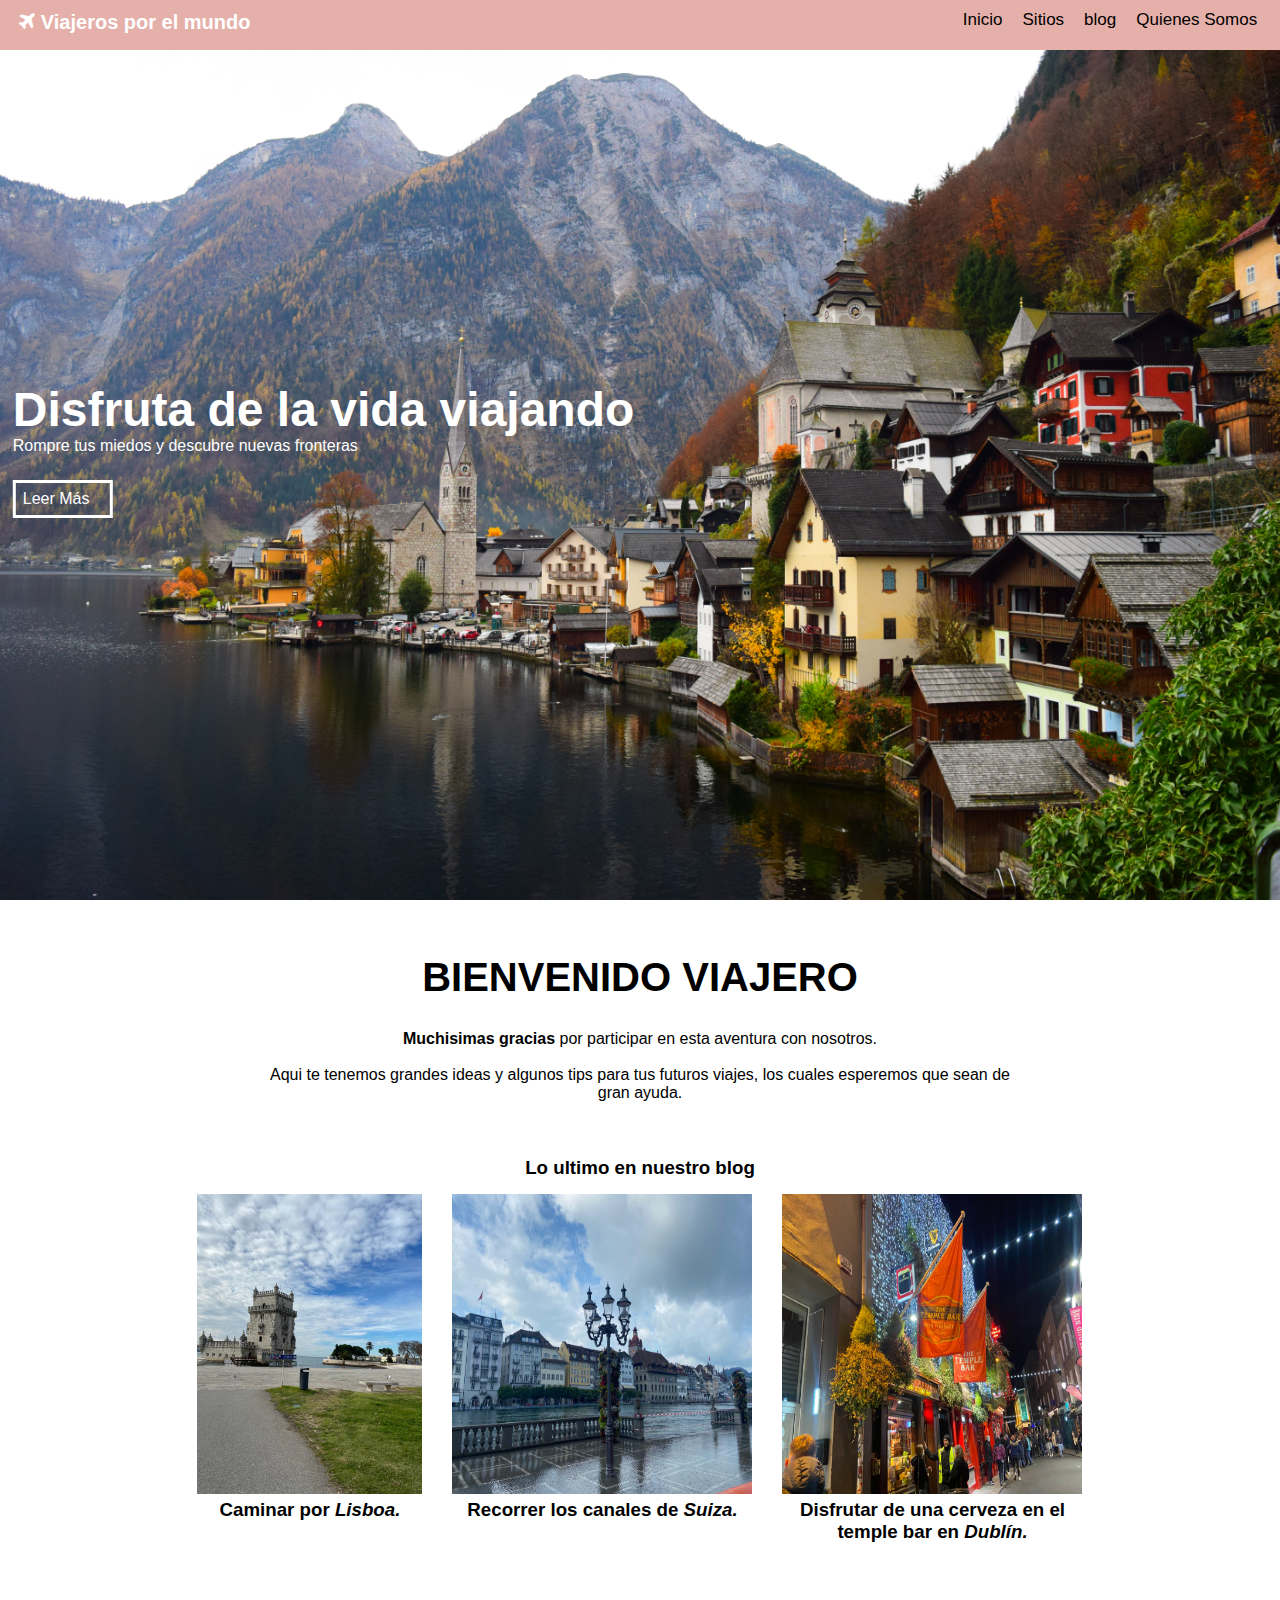
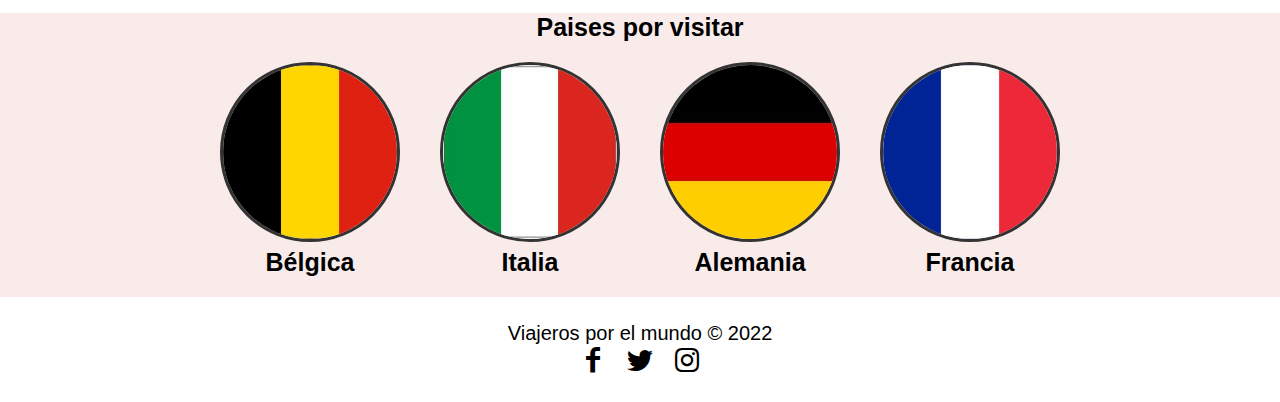
<file: Index.html>
<!DOCTYPE html>

<html lang="es">

<head>
	<title>Viajeros</title>
	<meta charset="UTF-8">
	<meta name="viewport" content="width=device-width, user-scalable=no, inicial-scale=1,
	maximun-scale=1, minimun-scale=1">
	<link rel="shortcut icon" href="img/AntonioIcon.ico">
	<link rel="stylesheet" href="css/fontello.css">
	<link rel="stylesheet" href="css/estilos.css">
</head>

<body>
	<header>
		<div class="contenedor">
			<h1 class="icon-flight">Viajeros por el mundo</h1>
			<input type="checkbox" id="menu-bar">
			<label  class="icon-menu" for="menu-bar"></label>
			<nav class="menu">
				<a href="index.html">Inicio</a>
				<a href="sitios.html">Sitios</a>
				<a href="blog.html">blog</a>
				<a href="contactos.html">Quienes Somos</a>
			</nav>	
		</div>
	</header>
	
	<main>
		<section id="banner">
			<img src="img/paisajito.jpg" alt="Paisaje"
			width="1900">
			<div class="contenedor">
			<h2> Disfruta de la vida viajando</h2>
			<p>Rompre tus miedos y descubre nuevas fronteras</p>
			<a href="sitios.html">Leer Más</a>
			</div>
		</section>
		
		<section id="bienvenidos">
			<h2>BIENVENIDO VIAJERO</h2>
			<p><strong>Muchisimas gracias</strong> por participar en esta aventura con nosotros.<br>
			<br>Aqui te tenemos grandes ideas y algunos tips para tus futuros viajes,
			los cuales esperemos que sean de gran ayuda.</p>
		</section>
		
		<section id="blog">
			<h3>Lo ultimo en nuestro blog</3>
			<div class="contenedor">
				<article>
					<img src="img/lisboa.jfif" alt="lisboa" width="300" height="300"/>
					<h4>Caminar por <em>Lisboa.</em></h4>
				</article>
				<article>
					<img src="img/suiza.jfif" alt="Suiza" width="300" height="300"/>
					<h4> Recorrer los canales de <em>Suiza.</em></h4>
				</article>
				<article>
					<img src="img/temple.jfif" alt="Dublín" width="300" height="300"/>
					<h4>Disfrutar de una cerveza en el <br>temple bar en <em>Dublín.</em></h4>
				</article>
			</div>
		</section>
		
		<section id="info">
			<h3>Paises por visitar</3>
			<div class="contenedor">
				<div class="info-pais">
					<img src="img/belgica.jpg" alt="Belgica" width="200" height="100"/>
					<h4>Bélgica</h4>
				</div>
				<div class="info-pais">
					<img src="img/italia.jpg" alt="Italia" width="200" height="100"/>
					<h4> Italia</h4>
				</div>
				<div class="info-pais">
					<img src="img/alemania.jpg" alt="Alemania" width="200" height="100"/>
					<h4>Alemania</h4>
				</div>
				<div class="info-pais">
					<img src="img/francia.jpg" alt="Francia" width="200" height="100"/>
					<h4>Francia</h4>
				</div>
			</div>
		</section>
	</main>
	
	<footer>
		<div class="contenedor">
			<p class="copy">Viajeros por el mundo &copy 2022 </p>
			<div class="sociales">
				<a class="icon-facebook" href=""></a>
				<a class="icon-twitter" href=""></a>
				<a class="icon-instagram" href=""></a>
			</div>
		</div>
	</footer>
	
	
  </body>
</html>
</file>
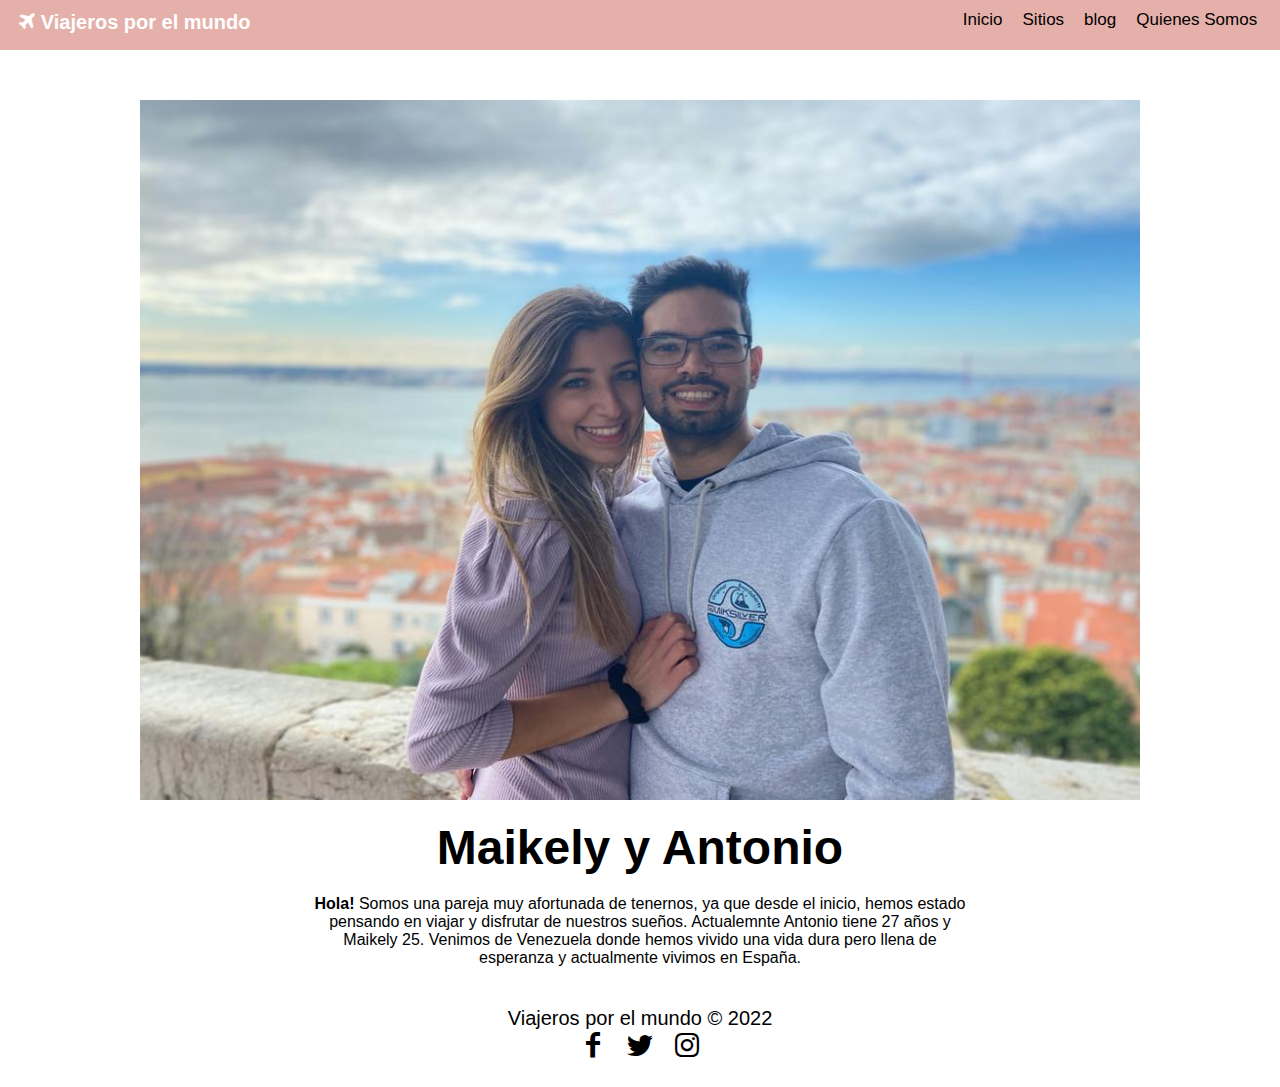
<file: contactos.html>
<!DOCTYPE html>
<html lang="es">

<head>
    <title>Viajeros</title>
    <meta charset="UTF-8">
    <meta name="viewport" content="width=device-width, user-scalable=no, inicial-scale=1,
	maximun-scale=1, minimun-scale=1">
	<link rel="stylesheet" href="css/fontello.css">
    <link rel="stylesheet" href="css2/estilo2.css">
</head>

<body>
    <header>
            <div class="contenedor">
                <h1 class="icon-flight">Viajeros por el mundo</h1>
                <input type="checkbox" id="menu-bar">
                <label  class="icon-menu" for="menu-bar"></label>
                <nav class="menu">
                    <a href="index.html">Inicio</a>
                    <a href="sitios.html">Sitios</a>
                    <a href="blog.html">blog</a>
                    <a href="contactos.html">Quienes Somos</a>
                </nav>	
            </div>
    </header>

    <main>
        <div class="contenedor">
            <img id="nosotros" src="img/nosotros.jpg" alt="Antonio y Maikely">
            <h2 class="cabeza">Maikely y Antonio</h2>
            <p><strong>Hola!</strong> Somos una pareja muy afortunada de tenernos, ya que desde el
            inicio, hemos estado pensando en viajar y disfrutar de nuestros
            sueños. Actualemnte Antonio tiene 27 años y Maikely 25. Venimos de
            Venezuela donde hemos vivido una vida dura pero llena de esperanza
            y actualmente vivimos en España.</p>
        </div>
    </main>

    <footer>
		<div class="contenedor">
			<p class="copy">Viajeros por el mundo &copy 2022 </p>
			<div class="sociales">
				<a class="icon-facebook" href=""></a>
				<a class="icon-twitter" href=""></a>
				<a class="icon-instagram" href=""></a>
			</div>
		</div>
	</footer>
</body>
</html>
</file>
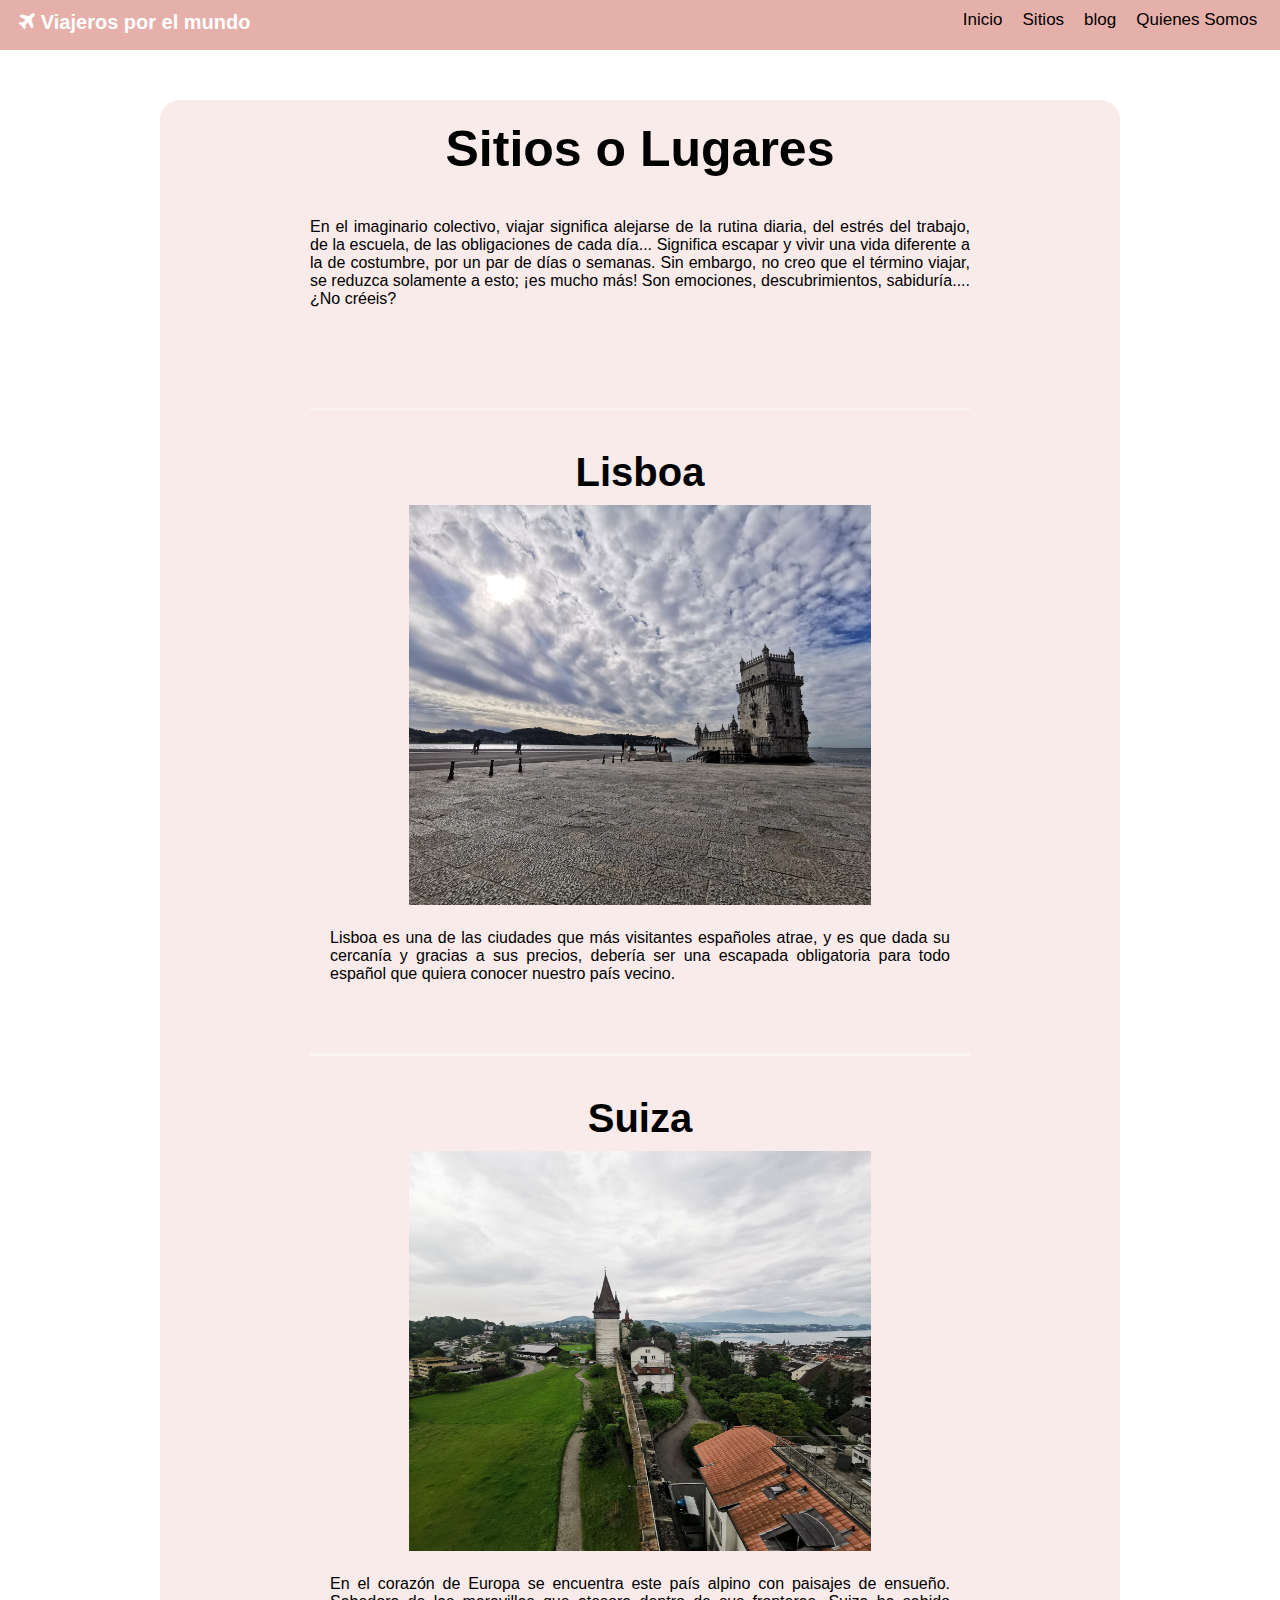
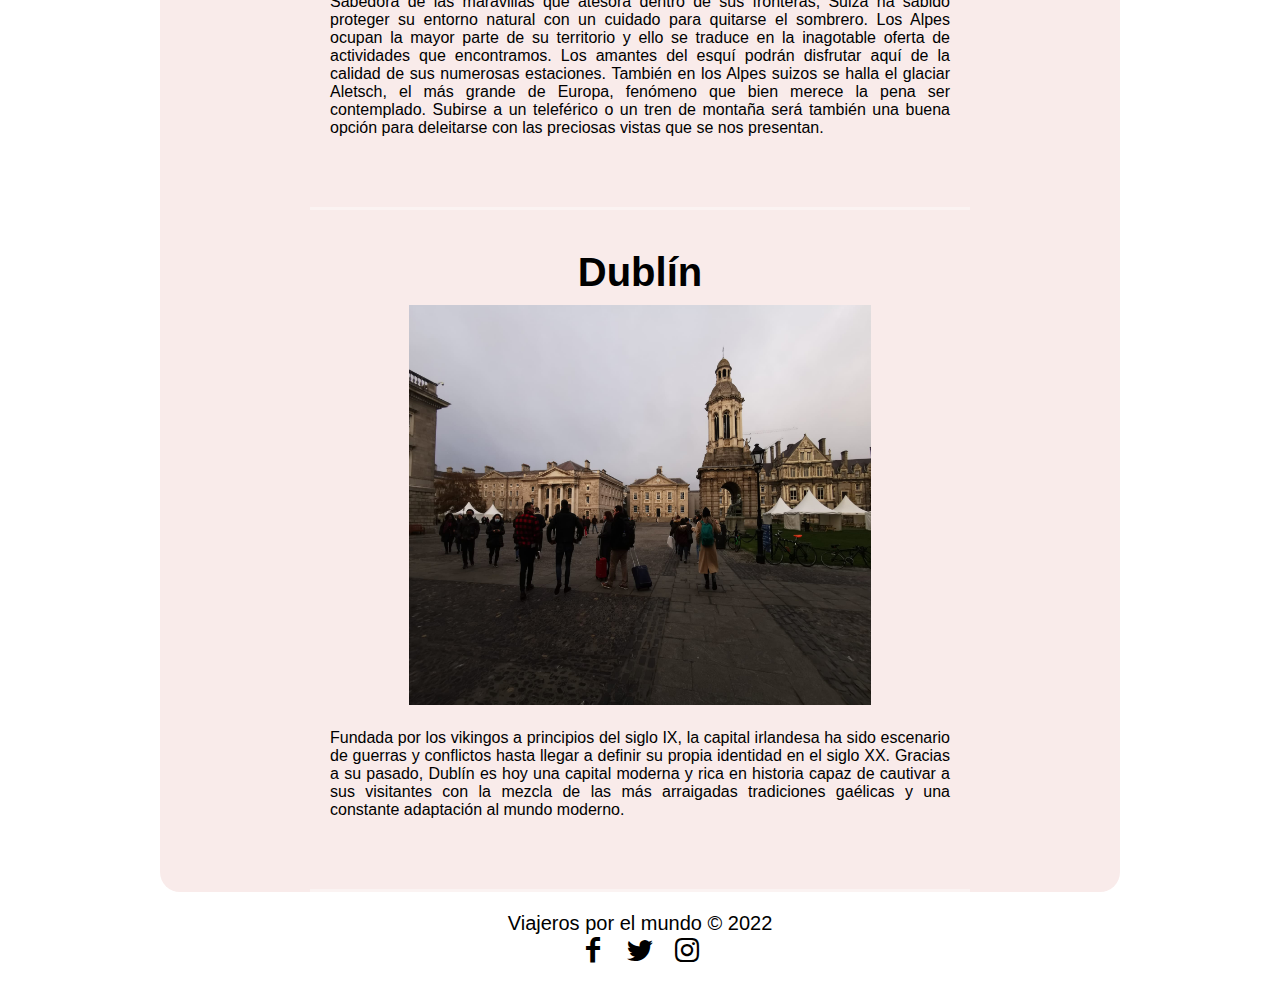
<file: sitios.html>
<!DOCTYPE html>
<html lang="es">

<head>
    <title>Viajeros</title>
    <meta charset="UTF-8">
    <meta name="viewport" content="width=device-width, user-scalable=no, inicial-scale=1,
	maximun-scale=1, minimun-scale=1">
	<link rel="stylesheet" href="css/fontello.css">
    <link rel="stylesheet" href="css2/estilo3.css">
</head>

<body>
    <header>
            <div class="contenedor">
                <h1 class="icon-flight">Viajeros por el mundo</h1>
                <input type="checkbox" id="menu-bar">
                <label  class="icon-menu" for="menu-bar"></label>
                <nav class="menu">
                    <a href="index.html">Inicio</a>
                    <a href="sitios.html">Sitios</a>
                    <a href="blog.html">blog</a>
                    <a href="contactos.html">Quienes Somos</a>
                </nav>	
            </div>
    </header>

    <main>
        <div class="contenedor">
            <h2 id="cabeza">Sitios o Lugares</h2>
            <p id="conocimiento">En el imaginario colectivo, viajar significa alejarse de la rutina diaria, del 
                estrés del trabajo, de la escuela, de las obligaciones de cada día... 
                Significa escapar y vivir una vida diferente a la de costumbre, por un par 
                de días o semanas. Sin embargo, no creo que el término viajar, se reduzca 
                solamente a esto; ¡es mucho más! Son emociones, descubrimientos, sabiduría....
                ¿No créeis?</p>
            <section>
                <div class="video">
                    <h4>Lisboa</h4>
                    <img src="img/Belen (1).jpeg"  alt="belen" ></img>
                    <p>Lisboa es una de las ciudades que más visitantes españoles atrae, y es 
                        que dada su cercanía y gracias a sus precios, debería ser una escapada 
                       obligatoria para todo español que quiera conocer nuestro país vecino.</p>
                </div>
                <div class="video">
                    <h4>Suiza</h4>
                    <img src="img/lucerna.jpeg" alt="lucern"></img>
                    <p>En el corazón de Europa se encuentra este país alpino con paisajes de ensueño. 
                       Sabedora de las maravillas que atesora dentro de sus fronteras, Suiza ha sabido 
                       proteger su entorno natural con un cuidado para quitarse el sombrero. Los Alpes 
                       ocupan la mayor parte de su territorio y ello se traduce en la inagotable oferta 
                       de actividades que encontramos. Los amantes del esquí podrán disfrutar aquí de la 
                       calidad de sus numerosas estaciones. También en los Alpes suizos se halla el 
                       glaciar Aletsch, el más grande de Europa, fenómeno que bien merece la pena ser 
                       contemplado. Subirse a un teleférico o un tren de montaña será también una buena 
                       opción para deleitarse con las preciosas vistas que se nos presentan.</p>
                </div>
                <div class="video">
                    <h4>Dublín</h4>
                    <img src="img/trinity.jpeg"  alt="trinity college"></img>
                    <p>Fundada por los vikingos a principios del siglo IX, la capital irlandesa ha sido 
                       escenario de guerras y conflictos hasta llegar a definir su propia identidad en 
                       el siglo XX. Gracias a su pasado, Dublín es hoy una capital moderna y rica en 
                       historia capaz de cautivar a sus visitantes con la mezcla de las más arraigadas 
                       tradiciones gaélicas y una constante adaptación al mundo moderno.</p>
                </div>
            </section> 
        </div>
    </main>

    <footer>
		<div class="contenedor">
			<p class="copy">Viajeros por el mundo &copy 2022 </p>
			<div class="sociales">
				<a class="icon-facebook" href=""></a>
				<a class="icon-twitter" href=""></a>
				<a class="icon-instagram" href=""></a>
			</div>
		</div>
	</footer>
</body>
</html>
</file>
<file: css/fontello.css>
@font-face {
  font-family: 'fontello';
  src: url('../font/fontello.eot?60300225');
  src: url('../font/fontello.eot?60300225#iefix') format('embedded-opentype'),
       url('../font/fontello.woff2?60300225') format('woff2'),
       url('../font/fontello.woff?60300225') format('woff'),
       url('../font/fontello.ttf?60300225') format('truetype'),
       url('../font/fontello.svg?60300225#fontello') format('svg');
  font-weight: normal;
  font-style: normal;
}
/* Chrome hack: SVG is rendered more smooth in Windozze. 100% magic, uncomment if you need it. */
/* Note, that will break hinting! In other OS-es font will be not as sharp as it could be */
/*
@media screen and (-webkit-min-device-pixel-ratio:0) {
  @font-face {
    font-family: 'fontello';
    src: url('../font/fontello.svg?60300225#fontello') format('svg');
  }
}
*/
[class^="icon-"]:before, [class*=" icon-"]:before {
  font-family: "fontello";
  font-style: normal;
  font-weight: normal;
  speak: never;

  display: inline-block;
  text-decoration: inherit;
  width: 1em;
  margin-right: .2em;
  text-align: center;
  /* opacity: .8; */

  /* For safety - reset parent styles, that can break glyph codes*/
  font-variant: normal;
  text-transform: none;

  /* fix buttons height, for twitter bootstrap */
  line-height: 1em;

  /* Animation center compensation - margins should be symmetric */
  /* remove if not needed */
  margin-left: .2em;

  /* you can be more comfortable with increased icons size */
  /* font-size: 120%; */

  /* Font smoothing. That was taken from TWBS */
  -webkit-font-smoothing: antialiased;
  -moz-osx-font-smoothing: grayscale;

  /* Uncomment for 3D effect */
  /* text-shadow: 1px 1px 1px rgba(127, 127, 127, 0.3); */
}

.icon-flight:before { content: '\e800'; } /* '' */
.icon-menu:before { content: '\e801'; } /* '' */
.icon-instagram:before { content: '\f16d'; } /* '' */
.icon-twitter:before { content: '\f309'; } /* '' */
.icon-facebook:before { content: '\f30c'; } /* '' */
</file>
<file: css/estilos.css>
@import url(menu.css); /*importando el menu*/
@import url(banner.css);
@import url(blog.css);
@import url(info.css);


* {
	margin: 0;
	padding: 0;
	box-sizing: border-box;
}

body {
	font-family: palatino linotype, sans-serif;
}

header {
	width:100%; /* alto*/
	height:50px; /*ancho */
	background: #E6B0AA;
	color: #FFF;
	
	position: fixed; /*se queda pegado el menu cuando baja */
	top: 0; 
	left: 0;
	z-index: 10; /* para que este siempre por encima de los elementos*/
}

.contenedor {
	width: 98%;
	margin: auto;
	
}

h1{
	float: left;
	margin: 6px 0;
	
}

header .contenedor{
	display: table;
}

section {
	width: 100%;
	margin-bottom: 25px; /*empuja lo que esta abajo*/
}


#bienvenidos {
	text-align: center;
}

#bienvenidos h2 {
	padding: 30px;
	font-size: 40px;
}

#bienvenidos p {
	width: 60%;
	margin: 0 auto;
}

#blog {
	margin: 55px 0;
}

footer .contenedor {
	display: flex;
	flex-wrap: wrap;
	justify-content: center;
	padding-bottom: 25px;
}

.copy {
	font-size: 20px;
}

.sociales {
	width: 100%;
	text-align: center;
	font-size: 28px;
}

.sociales a{
	color: #000;
	text-decoration: none;
}
</file>
<file: css2/estilo2.css>
@import url(menu2.css);
@import url(info2.css);
* {
    margin: 0;
    padding: 0;
    box-sizing: border-box;
}

body {
    font-family: palatino Linotype, sans-serif;
}

header {
    width: 100%;
    height: 50px;
    background: #E6B0AA;
	color: #FFF;

    position: fixed;
    left: 0;
    top: 0;
    z-index: 10;
}

.contenedor {
	width: 98%;
	margin: auto;
}

h1{
	float: left;
	margin: 6px 0;
}

header .contenedor{
	display: table;
}

footer .contenedor {
	display: flex;
	flex-wrap: wrap;
	justify-content: center;
	padding-bottom: 25px;
}

.copy {
	font-size: 20px;
}

.sociales {
	width: 100%;
	text-align: center;
	font-size: 28px;
}

.sociales a{
	color: #000;
	text-decoration: none;
}
</file>
<file: css2/estilo3.css>
@import url(menu2.css);
@import url(infositios.css);

* {
    margin: 0;
    padding: 0;
    box-sizing: border-box;   
}

body {
    font-family: palatino linotype, sans-serif;
}

header {
    width: 100%;
    height: 50px;
    background: #E6B0AA;
	color: #FFF;

    position: fixed;
    left: 0;
    top: 0;
    z-index: 10;
}

.contenedor {
	width: 98%;
	margin: auto;
}

h1{
	float: left;
	margin: 6px 0;
}

header .contenedor{
	display: table;
}

footer .contenedor {
	display: flex;
	flex-wrap: wrap;
	justify-content: center;
	padding-bottom: 25px;
}

.copy {
	font-size: 20px;
    margin-top:20px;
}

.sociales {
	width: 100%;
	text-align: center;
	font-size: 28px;
}

.sociales a{
	color: #000;
	text-decoration: none;
}
</file>
